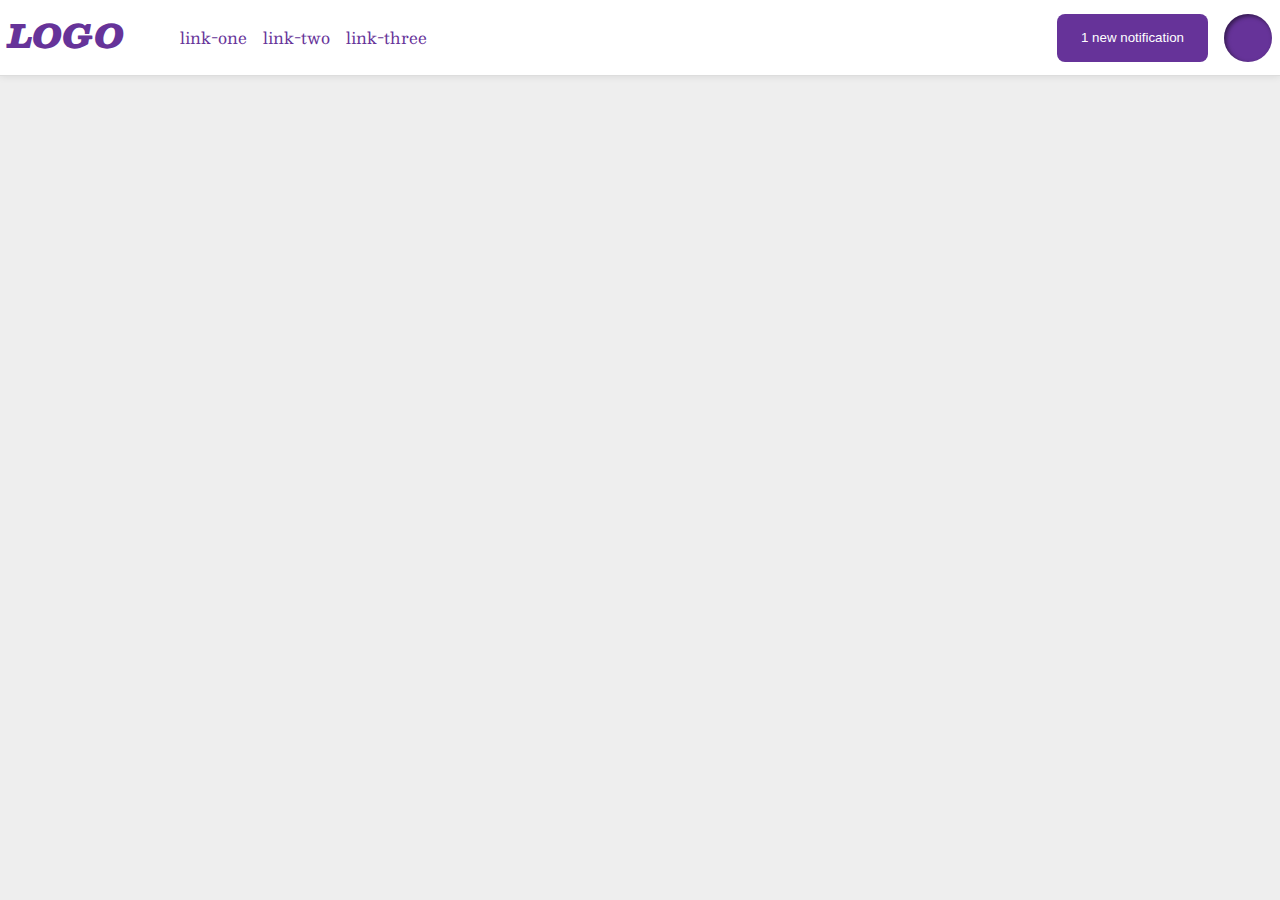
<file: flex/03-flex-header-2/index.html>
<!DOCTYPE html>
<html lang="en">
  <head>
    <meta charset="UTF-8">
    <meta http-equiv="X-UA-Compatible" content="IE=edge">
    <meta name="viewport" content="width=device-width, initial-scale=1.0">
    <title>Flex Header 2</title>
    <link rel="stylesheet" href="style.css">
  </head>
  <body>
    <div class="header">
      <div class="left-group">
        <div class="logo">
          LOGO
        </div>
        <ul class="links">
          <li><a href="google.com">link-one</a></li>
          <li><a href="google.com">link-two</a></li>
          <li><a href="google.com">link-three</a></li>
        </ul>
      </div>
      <div class="right-group">
        <button class="notifications">
          1 new notification
        </button>
        <div class="profile-image"></div>
      </div>
    </div>
  </body>
</html>
</file>
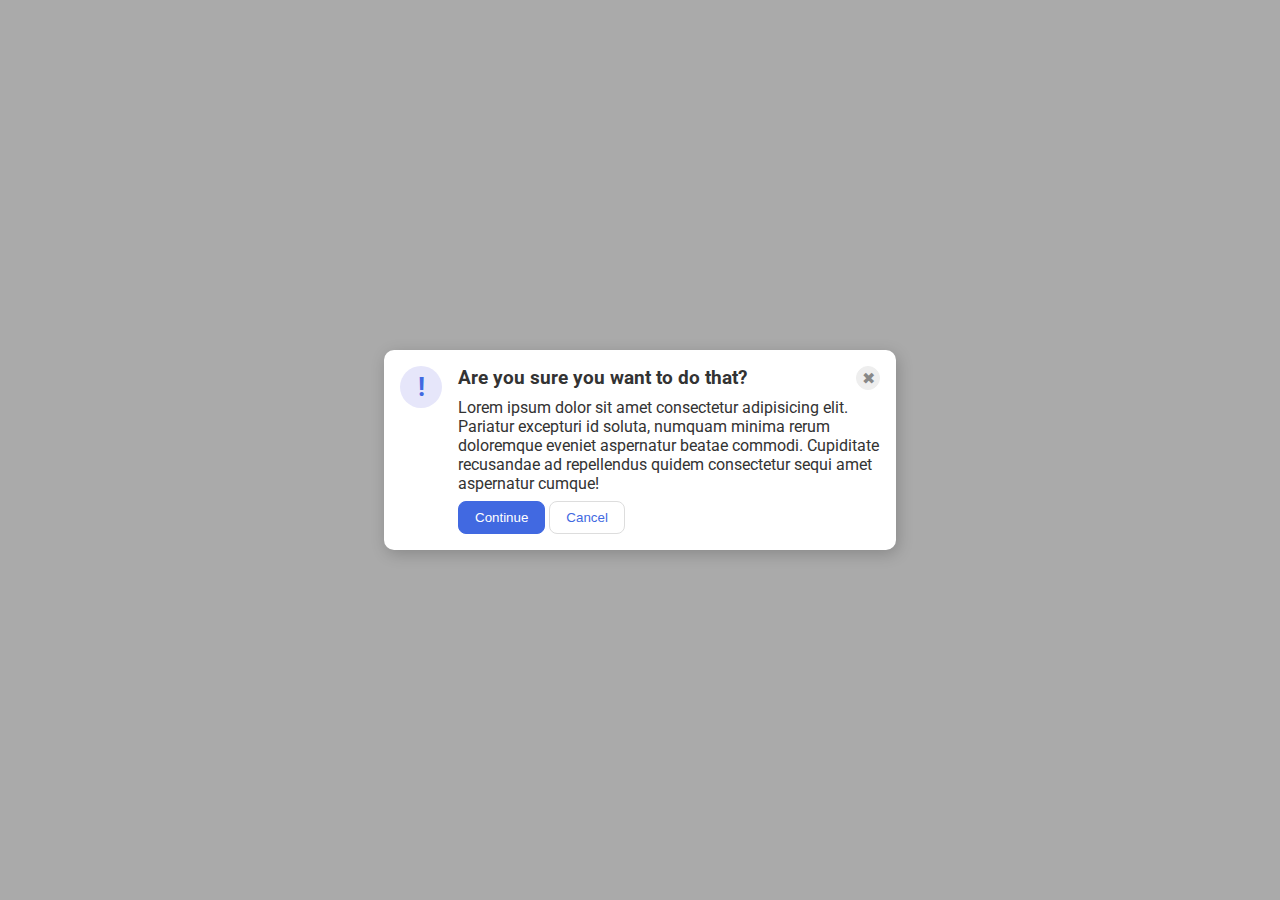
<file: flex/05-flex-modal/index.html>
<!DOCTYPE html>
<html lang="en">
  <head>
    <meta charset="UTF-8">
    <meta http-equiv="X-UA-Compatible" content="IE=edge">
    <meta name="viewport" content="width=device-width, initial-scale=1.0">
    <link rel="stylesheet" href="style.css">
    <title>Modal</title>
  </head>
  <body>
    <div class="modal">
      <div class="icon">!</div>
      <div class="container">
        <div class="header-container">
          <div class="header">Are you sure you want to do that?</div>
          <button class="close-button">✖</button>
        </div>
        <div class="text">Lorem ipsum dolor sit amet consectetur adipisicing elit. Pariatur excepturi id soluta, numquam minima rerum doloremque eveniet aspernatur beatae commodi. Cupiditate recusandae ad repellendus quidem consectetur sequi amet aspernatur cumque!</div>
        <button class="continue">Continue</button>
        <button class="cancel">Cancel</button>
      </div>
    </div>
  </body>
</html>
</file>
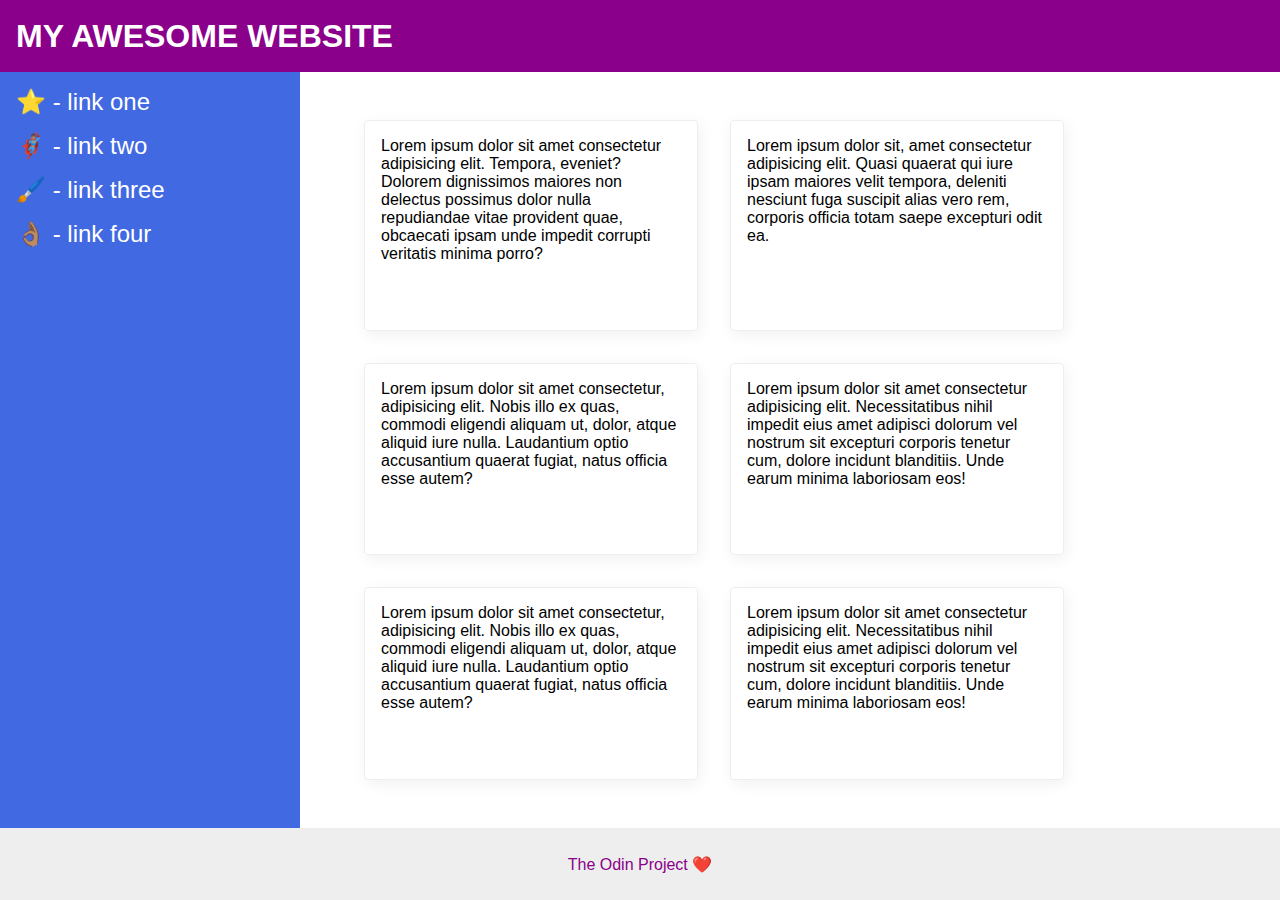
<file: flex/07-flex-layout-2/index.html>
<!DOCTYPE html>
<html lang="en">
  <head>
    <meta charset="UTF-8">
    <meta http-equiv="X-UA-Compatible" content="IE=edge">
    <meta name="viewport" content="width=device-width, initial-scale=1.0">
    <title>The Holy Grail</title>
    <link rel="stylesheet" href="style.css">
  </head>
  <body>
    <div class="header">
      MY AWESOME WEBSITE
    </div>
    
    
      <div class="main">
        <div class="sidebar">
          <ul>
            <li><a href="#">⭐ - link one</a></li>
            <li><a href="#">🦸🏽‍♂️ - link two</a></li>
            <li><a href="#">🖌️ - link three</a></li>
            <li><a href="#">👌🏽 - link four</a></li>
          </ul>
        </div>
    
        <div class="cards">
          <div class="card">Lorem ipsum dolor sit amet consectetur adipisicing elit. Tempora, eveniet? Dolorem dignissimos maiores non delectus possimus dolor nulla repudiandae vitae provident quae, obcaecati ipsam unde impedit corrupti veritatis minima porro?</div>
          <div class="card">Lorem ipsum dolor sit, amet consectetur adipisicing elit. Quasi quaerat qui iure ipsam maiores velit tempora, deleniti nesciunt fuga suscipit alias vero rem, corporis officia totam saepe excepturi odit ea.</div>
          <div class="card">Lorem ipsum dolor sit amet consectetur, adipisicing elit. Nobis illo ex quas, commodi eligendi aliquam ut, dolor, atque aliquid iure nulla. Laudantium optio accusantium quaerat fugiat, natus officia esse autem?</div>
          <div class="card">Lorem ipsum dolor sit amet consectetur adipisicing elit. Necessitatibus nihil impedit eius amet adipisci dolorum vel nostrum sit excepturi corporis tenetur cum, dolore incidunt blanditiis. Unde earum minima laboriosam eos!</div>
          <div class="card">Lorem ipsum dolor sit amet consectetur, adipisicing elit. Nobis illo ex quas, commodi eligendi aliquam ut, dolor, atque aliquid iure nulla. Laudantium optio accusantium quaerat fugiat, natus officia esse autem?</div>
          <div class="card">Lorem ipsum dolor sit amet consectetur adipisicing elit. Necessitatibus nihil impedit eius amet adipisci dolorum vel nostrum sit excepturi corporis tenetur cum, dolore incidunt blanditiis. Unde earum minima laboriosam eos!</div>
          
        </div>
      </div>
    
    <div class="footer">
      The Odin Project ❤️
    </div>
  </body>
</html>
</file>
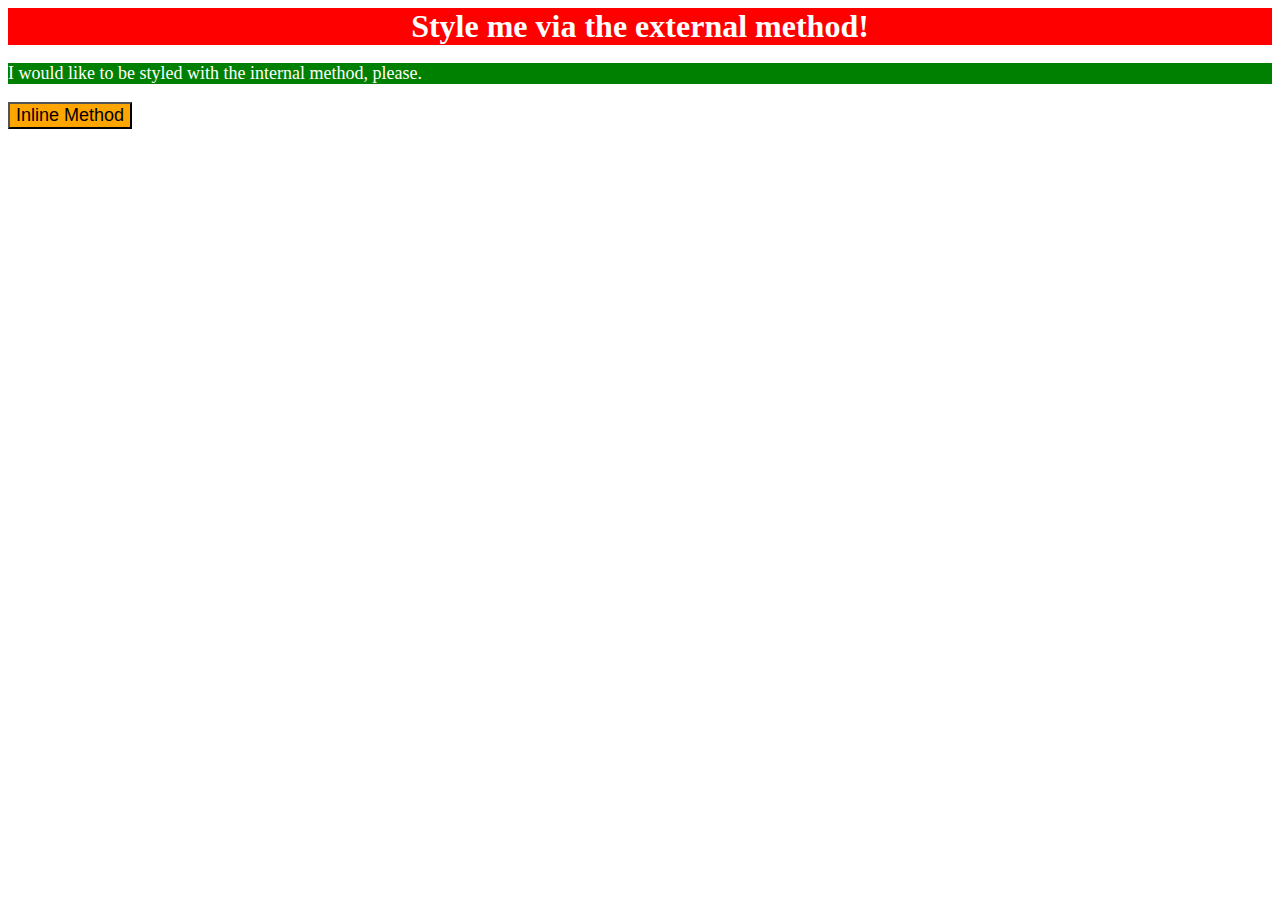
<file: foundations/01-css-methods/index.html>
<!DOCTYPE html>
<html lang="en">
  <head>
    <meta charset="UTF-8">
    <meta http-equiv="X-UA-Compatible" content="IE=edge">
    <meta name="viewport" content="width=device-width, initial-scale=1.0">
    <title>Methods for Adding CSS</title>
    <link rel="stylesheet" href="styles.css">
    <style>
      p {
        background-color: green;
        color: white;
        font-size: 18px;
      }
    </style>
  </head>
  
  <body>
    <div>Style me via the external method!</div>
    <p>I would like to be styled with the internal method, please.</p>
    <button style="background-color: orange; font-size: 18px;">Inline Method</button>
  </body>
</html>
</file>
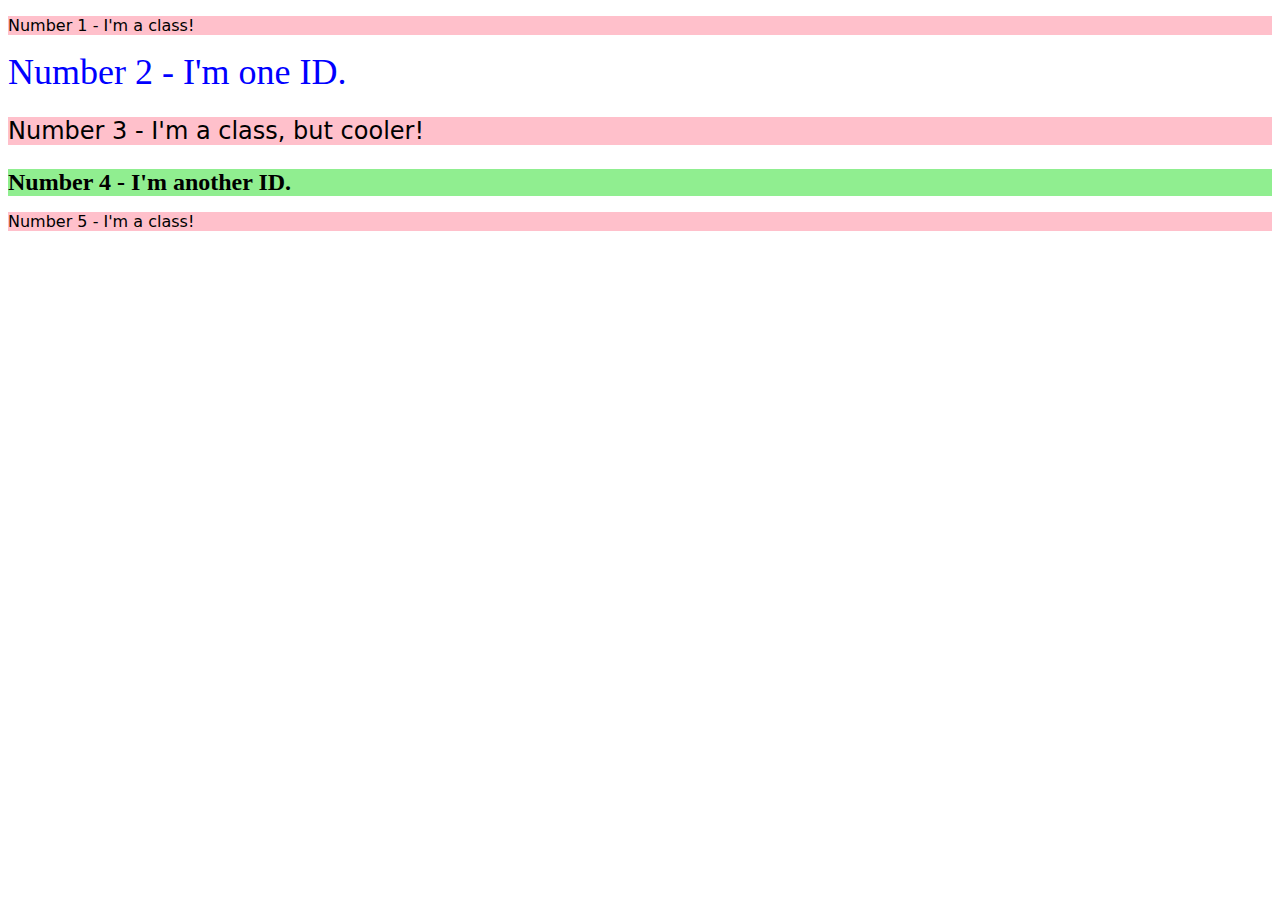
<file: foundations/02-class-id-selectors/index.html>
<!DOCTYPE html>
<html lang="en">
  <head>
    <meta charset="UTF-8">
    <meta http-equiv="X-UA-Compatible" content="IE=edge">
    <meta name="viewport" content="width=device-width, initial-scale=1.0">
    <title>Class and ID Selectors</title>
    <link rel="stylesheet" href="style.css">
  </head>
  <body>
    <p class="one">Number 1 - I'm a class!</p>
    <div id="two">Number 2 - I'm one ID.</div>
    <p class="three">Number 3 - I'm a class, but cooler!</p>
    <div id="four" class="three">Number 4 - I'm another ID.</div>
    <p class="five">Number 5 - I'm a class!</p>
  </body>
</html>
</file>
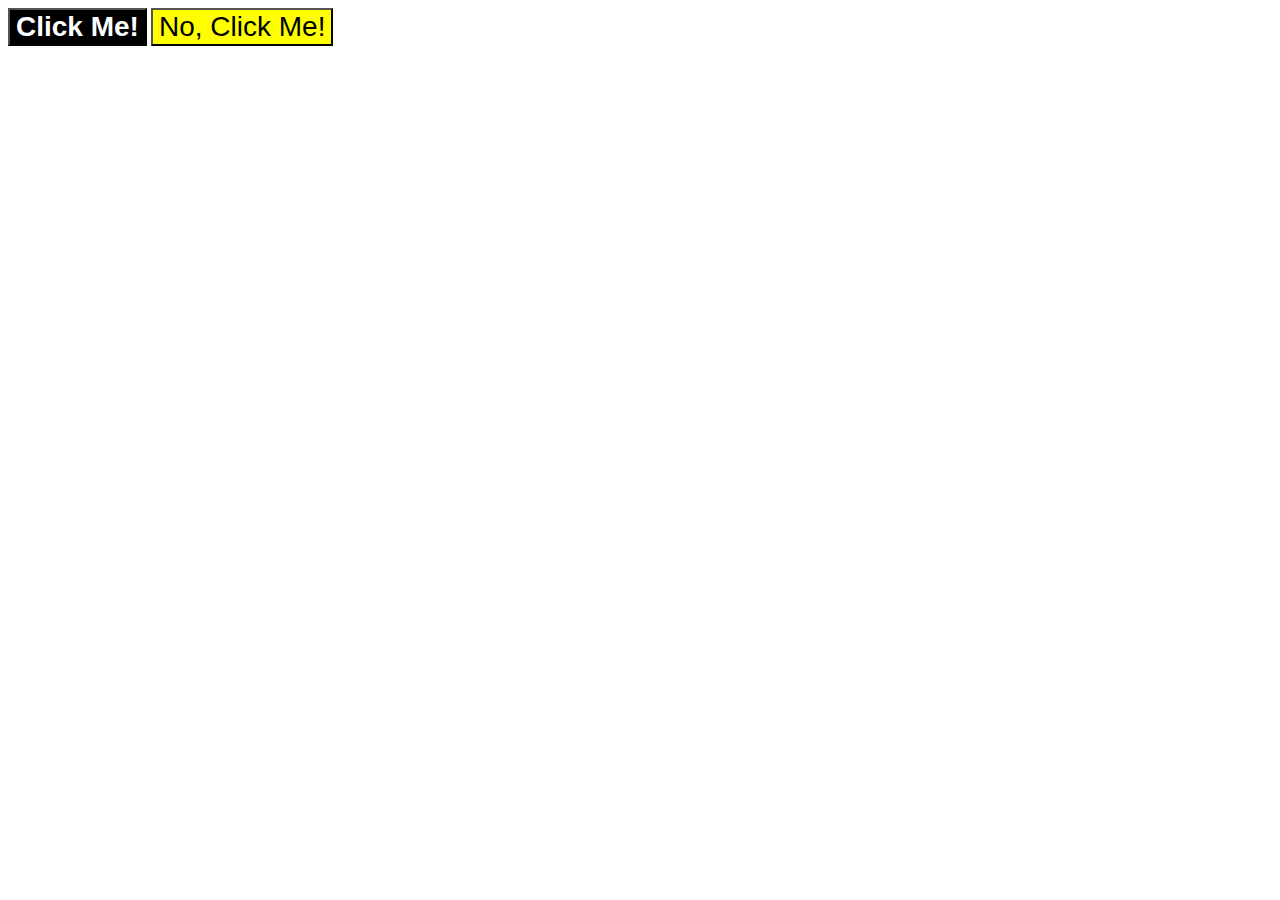
<file: foundations/03-grouping-selectors/index.html>
<!DOCTYPE html>
<html lang="en">
  <head>
    <meta charset="UTF-8">
    <meta http-equiv="X-UA-Compatible" content="IE=edge">
    <meta name="viewport" content="width=device-width, initial-scale=1.0">
    <title>Grouping Selectors</title>
    <link rel="stylesheet" href="style.css">
  </head>
  <body>
    <button class="one">Click Me!</button>
    <button class="two">No, Click Me!</button>
  </body>
</html>
</file>
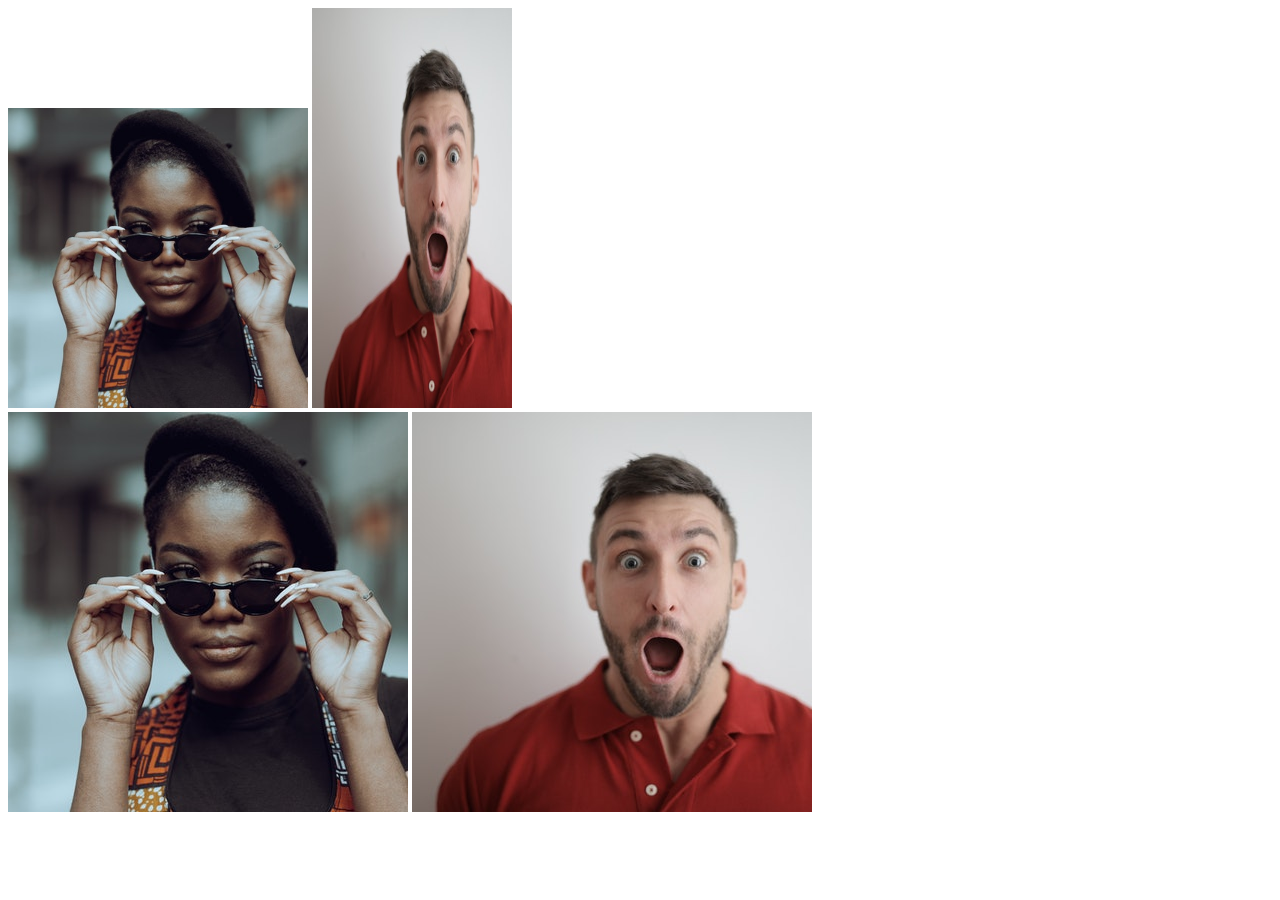
<file: foundations/04-chaining-selectors/index.html>
<!DOCTYPE html>
<html lang="en">
  <head>
    <meta charset="UTF-8">
    <meta http-equiv="X-UA-Compatible" content="IE=edge">
    <meta name="viewport" content="width=device-width, initial-scale=1.0">
    <title>Chaining Selectors</title>
    <link rel="stylesheet" href="style.css">
  </head>
  <body>
    <!-- Check image source path. Review Foundations lesson - Links and Images -->
    <!-- Use the classes BELOW this line -->
    <div>
      <img class="avatar proportioned" src="images/pexels-katho-mutodo-8434791.jpg" alt="Woman with glasses">
      <img class="avatar distorted" src="images/pexels-andrea-piacquadio-3777931.jpg" alt="Man with surprised expression">
    </div>
    <!-- Use the classes ABOVE this line -->
    <div>
      <img class="original proportioned" src="images/pexels-katho-mutodo-8434791.jpg" alt="Woman with glasses">
      <img class="original distorted" src="images/pexels-andrea-piacquadio-3777931.jpg" alt="Man with surprised expression">
    </div>
  </body>
</html>
</file>
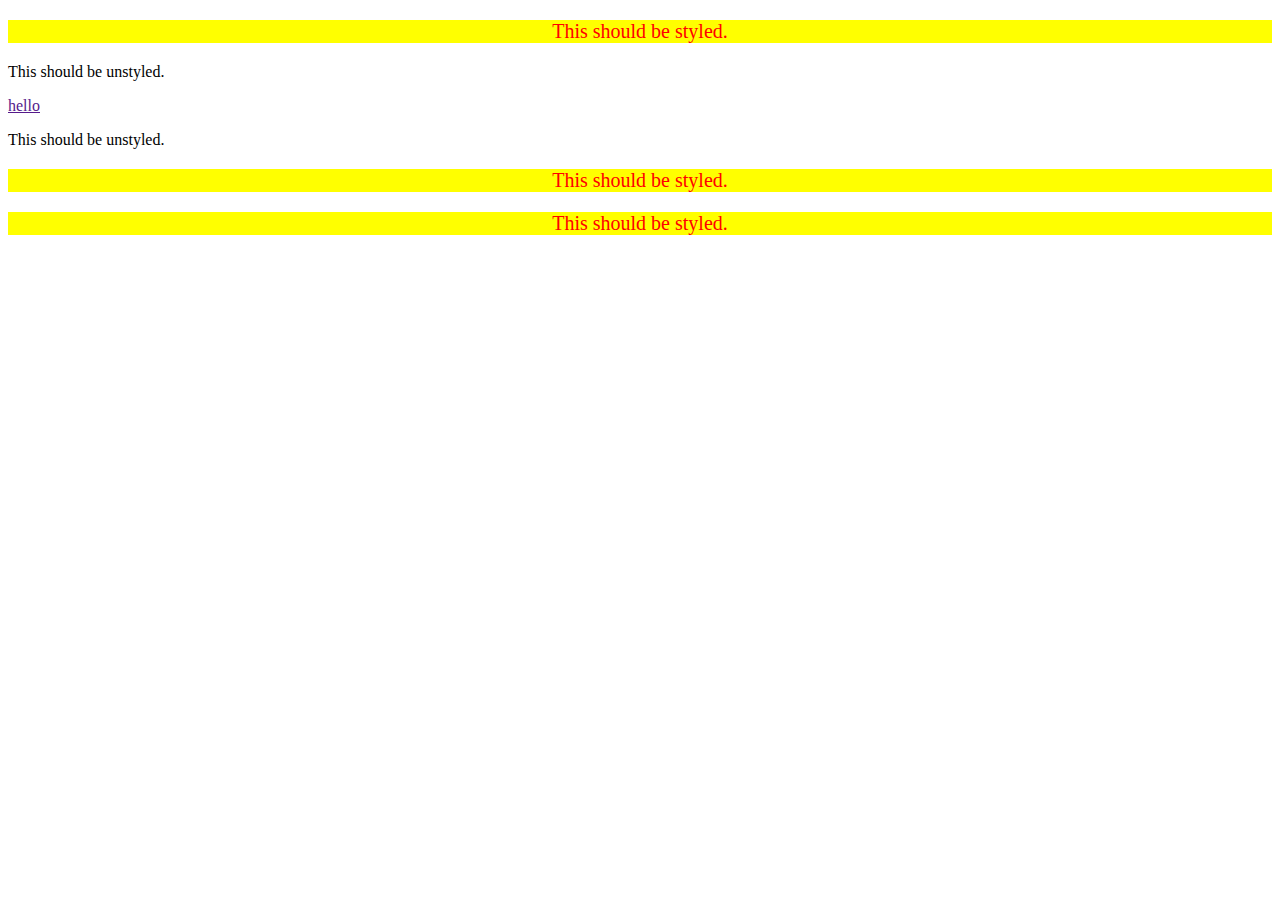
<file: foundations/05-descendant-combinator/index.html>
<!DOCTYPE html>
<html lang="en">
  <head>
    <meta charset="UTF-8">
    <meta http-equiv="X-UA-Compatible" content="IE=edge">
    <meta name="viewport" content="width=device-width, initial-scale=1.0">
    <title>Descendant Combinator</title>
    <link rel="stylesheet" href="style.css">
  </head>
  <body>
    <div class="container">
      <p class="text">This should be styled.</p>
    </div>
    <p class="text">This should be unstyled.</p>
    <a href="">hello</a>
    <p class="text">This should be unstyled.</p>
    <div class="container">
      <p class="text">This should be styled.</p>
      <p class="text">This should be styled.</p>
    </div>
  </body>
</html>
</file>
<file: flex/03-flex-header-2/style.css>
/* this is some magical font-importing.  
you'll learn about it later. */
@import url('https://fonts.googleapis.com/css2?family=Besley:ital,wght@0,400;1,900&display=swap');

body {
  margin: 0;
  background: #eee;
  font-family: Besley, serif;
}

.header {
  background: white;
  border-bottom: 1px solid #ddd;
  box-shadow: 0 0 8px rgba(0,0,0,.1);
}

.profile-image {
  background: rebeccapurple;
  box-shadow: inset 2px 2px 4px rgba(0,0,0,.5);
  border-radius: 50%;
  width: 48px;
  height: 48px;
}

.logo {
  color: rebeccapurple;
  font-size: 32px;
  font-weight: 900;
  font-style: italic;
}

button {
  border: none;
  border-radius: 8px;
  background: rebeccapurple;
  color: white;
  padding: 8px 24px;
}

a {
  /* this removes the line under our links */
  text-decoration: none;
  color: rebeccapurple;
}

ul {
  list-style-type: none;
}

/* solution */
.header {
  display: flex;
  align-items: center;
  justify-content: space-between;
  padding: 0.5rem;
}

.links {
  display: flex;
  gap: 1rem;
}

.left-group, .right-group {
  display: flex;
  gap: 1rem;
}
</file>
<file: flex/05-flex-modal/style.css>
@import url('https://fonts.googleapis.com/css2?family=Roboto:wght@400;700&display=swap');

html, body {
  height: 100%;
}

body {
  font-family: Roboto, sans-serif;
  margin: 0;
  background: #aaa;
  color: #333;
  /* I'll give you this one for free lol */
  display: flex;
  align-items: center;
  justify-content: center;
}

.modal {
  background: white;
  width: 480px;
  border-radius: 10px;
  box-shadow: 2px 4px 16px rgba(0,0,0,.2);
}

.icon {
  color: royalblue;
  font-size: 26px;
  font-weight: 700;
  background: lavender;
  width: 42px;
  height: 42px;
  border-radius: 50%;
  display: flex;
  align-items: center;
  justify-content: center;
}

.close-button {
  background: #eee;
  border-radius: 50%;
  color: #888;
  font-weight: 400;
  font-size: 16px;
  height: 24px;
  width: 24px;
  display: flex;
  align-items: center;
  justify-content: center;
  border: 1px solid #eee;
  padding: 0;
}

button {
  cursor: pointer;
  padding: 8px 16px;
  border-radius: 8px;
}

button.continue {
  background: royalblue;
  border: 1px solid royalblue;
  color: white;
}

button.cancel {
  background: white;
  border: 1px solid #ddd;
  color: royalblue;
}

/* solution */
.modal {
  padding: 1rem;
  display: flex;
  gap: 1rem;
}
.icon {
  flex-shrink: 0;
}
.header-container, .text {
  margin-bottom: 0.5rem;
}
.header {
  font-weight: bold;
  font-size: 120%;
}
.header-container {
  display: flex;
  justify-content: space-between;
}
</file>
<file: flex/07-flex-layout-2/style.css>
body {
  font-family: -apple-system, BlinkMacSystemFont, 'Segoe UI', Roboto, Oxygen, Ubuntu, Cantarell, 'Open Sans', 'Helvetica Neue', sans-serif;
  margin: 0;
  min-height: 100vh;
}

.header {
  height: 72px;
  background: darkmagenta;
  color: white;
}

.footer {
  height: 72px;
  background: #eee;
  color: darkmagenta;
}

.sidebar {
  width: 300px;
  background: royalblue;
  box-sizing: border-box;
}

.card {
  border: 1px solid #eee;
  box-shadow: 2px 4px 16px rgba(0,0,0,.06);
  border-radius: 4px;
}

/* SOLUTION */

body {
  display: flex;
  flex-flow: column;
  
}

.header {
  font-size: 32px;
  font-weight: 900;
  display: flex;
  align-items: center;
  padding-left: 16px;

}

.main {
  display: flex;
  flex-flow: row;
  gap: 1rem;
  flex: 1;
  
}

.cards {
  display: flex;
  flex-wrap: wrap;
  padding: 3rem;
  gap: 2rem;
}

.card {
  padding: 1rem;
  width: 300px;
}

ul {
  list-style: none;
  margin: 0;
  padding: 0;
  /* font-size: 24px; */
}

li {
  margin-bottom: 1rem;
}

a {
  text-decoration: none;
  color: white;
  font-size: 1.5rem;
  
}


.sidebar {
  flex-shrink: 0;
  padding: 1rem;
}

.footer {
  display: flex;
  justify-content: center;
  align-items: center;
}
</file>
<file: foundations/01-css-methods/styles.css>
div {
    background-color: red;
    color: white;
    font-size: 32px;
    text-align: center;
    font-weight: 600;
}
</file>
<file: foundations/02-class-id-selectors/style.css>
body :nth-child(odd){
    background-color: pink;
    font-family: Verdana, DejaVu Sans, sans-serif;
}

#two {
    color: blue;
    font-size: 36px;
}

.three {
    font-size: 24px;
}

#four {
    background-color: lightgreen;
    font-weight: bold;
    
}
</file>
<file: foundations/03-grouping-selectors/style.css>
.one {
    background-color: black;
    color: white;
    font-weight: bold;
}

.two {
background-color: yellow;
    
}

.one,
.two {
font-size: 28px;
font-family: 'Helvetica','Times New Roman', sans-serif;

}
</file>
<file: foundations/04-chaining-selectors/style.css>
/* Add CSS Styling */

.avatar.proportioned {
    width: 300px;
    height: auto;
}

.avatar.distorted {
    width: 200px;
    height: 400px;
}
</file>
<file: foundations/05-descendant-combinator/style.css>
div p {
    background-color: yellow;
    color: red;
    font-size: 20px;
    text-align: center;
}
</file>
